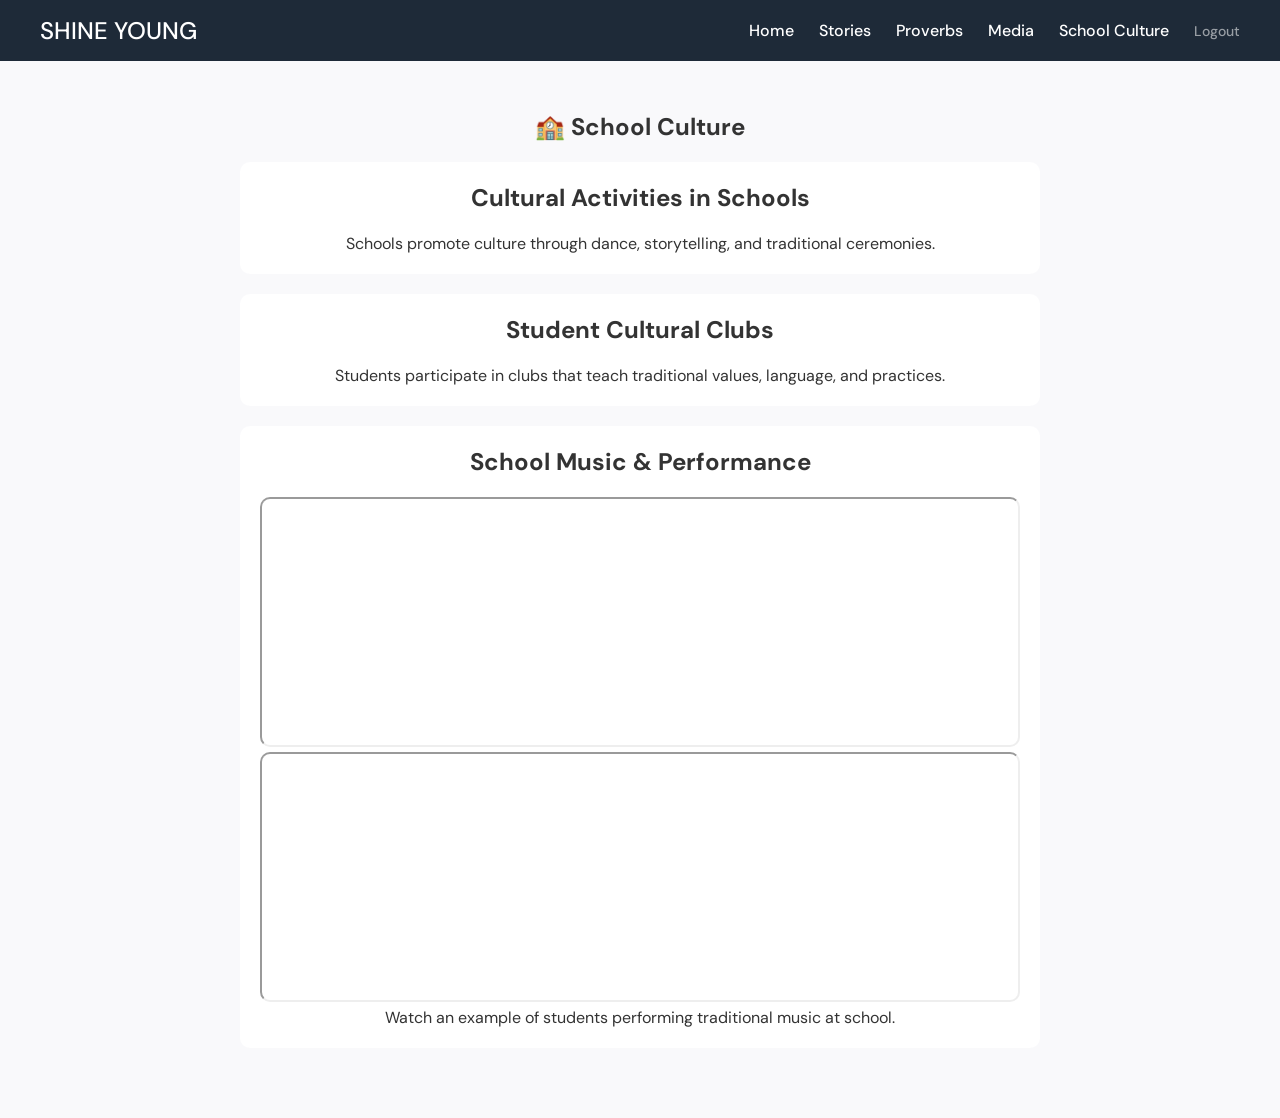
<file: public/school-culture.html>
<!DOCTYPE html>
<html lang="en">
<head>
<meta charset="UTF-8">
<meta name="viewport" content="width=device-width, initial-scale=1.0">
<title>School Culture</title>
<link rel="stylesheet" href="style.css">

<style>
.info-box {
    background: white;
    padding: 20px;
    margin: 20px auto;
    max-width: 800px;
    border-radius: 10px;
}
.video {
    margin-top: 20px;
}
.video iframe {
    width: 100%;
    height: 250px;
    border-radius: 10px;
}
</style>

</head>
<body>

<nav>
<h1><li><a href="index.html">SHINE YOUNG</a></li></h1>
<ul>
<li><a href="index.html">Home</a></li>
<li><a href="stories.php">Stories</a></li>
<li><a href="proverbs.php">Proverbs</a></li>
<li><a href="media.php">Media</a></li>
<li><a href="school-culture.html">School Culture</a></li>
<div id="logout"><a href="http://shineyoung.rf.gd">Logout</a></div>
</ul>
</nav>

<section class="section">
<h1>🏫 School Culture</h1>

<div class="info-box">
<h2>Cultural Activities in Schools</h2>
<p>
Schools promote culture through dance, storytelling, and traditional ceremonies.
</p>
</div>

<div class="info-box">
<h2>Student Cultural Clubs</h2>
<p>
Students participate in clubs that teach traditional values, language, and practices.
</p>
</div>

<div class="info-box video">
<h2>School Music & Performance</h2>

<!-- Embedded YouTube Video -->
<iframe src="https://www.youtube.com/embed/YUYLyODWMVo" allowfullscreen></iframe>
<iframe src="https://www.youtube.com/embed/LViLBKbUYXs"allowfullscreen></iframe>
<p>Watch an example of students performing traditional music at school.</p>
</div>

</section>

</body>
</html>
</file>
<file: public/style.css>
@import url('https://fonts.googleapis.com/css2?family=Playfair+Display:ital,wght@0,700;0,900;1,700&family=DM+Sans:wght@300;400;500;600&display=swap');

* {
    margin: 0;
    padding: 0;
    box-sizing: border-box;
}

body {
    font-family: 'DM Sans', 'Segoe UI', sans-serif;
    background: #f9f9fb;
    color: #333;
}

/* ─── NAVBAR (original) ──────────────────────────── */
nav {
    display: flex;
    justify-content: space-between;
    align-items: center;
    background: #1e2a38;
    padding: 15px 40px;
    position: sticky;
    top: 0;
    z-index: 100;
}

nav h1 {
    color: #f4c542;
    list-style: none;
}

nav h1 li { list-style: none; }

nav ul {
    display: flex;
    list-style: none;
    gap: 25px;
    align-items: center;
}

nav a {
    color: white;
    text-decoration: none;
    font-weight: 500;
}

nav a:hover {
    color: #f4c542;
}

#logout {
    position: relative;
}

#logout a {
    color: rgba(255,255,255,0.55);
    font-size: 14px;
}

#logout a:hover {
    color: #f4c542;
}

/* ─── HERO ───────────────────────────────────────── */
.hero {
    position: relative;
    background: url('https://images.unsplash.com/photo-1509099836639-18ba1795216d') center/cover no-repeat;
    color: white;
    padding: 100px 50px;
    text-align: left;
    min-height: 460px;
    display: flex;
    align-items: center;
}

.hero-overlay {
    position: absolute;
    inset: 0;
    background: linear-gradient(135deg, rgba(15,25,35,0.90) 0%, rgba(15,25,35,0.55) 70%, transparent 100%);
}

.hero-content {
    position: relative;
    z-index: 1;
    max-width: 580px;
}

.hero-badge {
    display: inline-block;
    background: rgba(244,197,66,0.15);
    border: 1px solid rgba(244,197,66,0.35);
    color: #f4c542;
    font-size: 13px;
    font-weight: 500;
    padding: 6px 16px;
    border-radius: 100px;
    margin-bottom: 22px;
}

.hero-content h2 {
    font-family: 'Playfair Display', serif;
    font-size: clamp(2rem, 4vw, 3rem);
    font-weight: 900;
    line-height: 1.15;
    margin-bottom: 16px;
}

.hero-content h2 em {
    font-style: italic;
    color: #f4c542;
}

.hero-content p {
    font-size: 1.1rem;
    color: rgba(255,255,255,0.7);
    margin-bottom: 30px;
    line-height: 1.65;
}

.hero-cta {
    display: flex;
    gap: 14px;
    flex-wrap: wrap;
}

.btn-primary {
    background: #f4c542;
    color: #1e2a38;
    font-weight: 700;
    font-size: 15px;
    padding: 13px 26px;
    border-radius: 8px;
    text-decoration: none;
    transition: 0.25s;
}

.btn-primary:hover {
    background: #e0b123;
    transform: translateY(-2px);
}

.btn-outline {
    border: 1.5px solid rgba(255,255,255,0.45);
    color: white;
    font-weight: 600;
    font-size: 15px;
    padding: 13px 26px;
    border-radius: 8px;
    text-decoration: none;
    transition: 0.25s;
}

.btn-outline:hover {
    border-color: #f4c542;
    color: #f4c542;
}

/* ─── STATS STRIP ────────────────────────────────── */
.stats-strip {
    background: #1e2a38;
    display: flex;
    align-items: center;
    justify-content: center;
    padding: 24px 40px;
    gap: 0;
}

.stat-item {
    display: flex;
    flex-direction: column;
    align-items: center;
    gap: 4px;
    padding: 0 44px;
}

.stat-num {
    font-family: 'Playfair Display', serif;
    font-size: 26px;
    font-weight: 700;
    color: #f4c542;
}

.stat-label {
    font-size: 11px;
    color: rgba(255,255,255,0.45);
    text-transform: uppercase;
    letter-spacing: 0.5px;
    font-weight: 500;
}

.stat-divider {
    width: 1px;
    height: 36px;
    background: rgba(255,255,255,0.1);
}

/* ─── SECTION (original) ─────────────────────────── */
.section {
    padding: 50px;
    text-align: center;
}

/* ─── CARDS (original) ───────────────────────────── */
.cards {
    margin-top: 30px;
    display: grid;
    grid-template-columns: repeat(auto-fit, minmax(250px, 1fr));
    gap: 25px;
}

.card {
    background: white;
    padding: 15px;
    border-radius: 15px;
    box-shadow: 0 5px 15px rgba(0,0,0,0.1);
    transition: 0.3s;
}

.card:hover {
    transform: translateY(-10px);
}

.card img {
    width: 100%;
    height: 180px;
    object-fit: cover;
    border-radius: 10px;
}

.card h3 {
    margin: 10px 0;
}

.card {
    cursor: pointer;
}

.card p {
    font-size: 14px;
}

.section h2 {
    margin-bottom: 20px;
}

.section .card {
    text-align: center;
    line-height: 1.6;
}

.card a {
    display: inline-block;
    margin-top: 10px;
    padding: 8px 15px;
    background-color: #f4c542;
    color: #1e2a38;
    text-decoration: none;
    border-radius: 8px;
    font-weight: 600;
    transition: 0.3s;
}

.card a:hover {
    background-color: #e0b123;
}

/* ─── CONTACT SECTION ────────────────────────────── */
.contact-section {
    background: #f0ede8;
    padding: 70px 50px;
}

.contact-section-header {
    text-align: center;
    margin-bottom: 48px;
}

.contact-tag {
    display: inline-block;
    font-size: 11px;
    font-weight: 700;
    color: #B8960C;
    background: rgba(212,175,55,0.12);
    border: 1px solid rgba(212,175,55,0.3);
    padding: 5px 14px;
    border-radius: 100px;
    letter-spacing: 1px;
    text-transform: uppercase;
    margin-bottom: 14px;
}

.contact-section-header h2 {
    font-family: 'Playfair Display', serif;
    font-size: 2rem;
    font-weight: 700;
    color: #1e2a38;
    margin-bottom: 10px;
}

.contact-section-header p {
    color: #6B7280;
    font-size: 15px;
    max-width: 480px;
    margin: 0 auto;
}

.contact-grid {
    display: grid;
    grid-template-columns: 1fr 2fr;
    gap: 32px;
    max-width: 1000px;
    margin: 0 auto;
}

/* Info panel */
.contact-info-panel {
    background: #1e2a38;
    border-radius: 16px;
    padding: 36px;
    display: flex;
    flex-direction: column;
    gap: 28px;
}

.contact-detail-item {
    display: flex;
    gap: 14px;
    align-items: flex-start;
}

.contact-detail-icon {
    width: 40px;
    height: 40px;
    background: rgba(244,197,66,0.12);
    border-radius: 8px;
    display: flex;
    align-items: center;
    justify-content: center;
    font-size: 18px;
    flex-shrink: 0;
}

.contact-detail-item strong {
    display: block;
    font-size: 12px;
    font-weight: 600;
    color: #f4c542;
    margin-bottom: 4px;
}

.contact-detail-item span {
    font-size: 14px;
    color: rgba(255,255,255,0.55);
    line-height: 1.5;
}

/* Form box */
.contact-form-box {
    background: white;
    border-radius: 16px;
    padding: 40px;
    box-shadow: 0 5px 20px rgba(0,0,0,0.07);
}

.form-msg {
    padding: 13px 18px;
    border-radius: 8px;
    font-size: 14px;
    font-weight: 500;
    margin-bottom: 22px;
}

.form-msg--ok  { background: #F0FFF4; border: 1px solid #C6F6D5; color: #276749; }
.form-msg--err { background: #FFF5F5; border: 1px solid #FED7D7; color: #9B2C2C; }

.contact-form {
    display: flex;
    flex-direction: column;
    gap: 18px;
}

.cf-row {
    display: grid;
    grid-template-columns: 1fr 1fr;
    gap: 18px;
}

.cf-field {
    display: flex;
    flex-direction: column;
}

.cf-field label {
    font-size: 12px;
    font-weight: 600;
    color: #1e2a38;
    margin-bottom: 8px;
    text-transform: uppercase;
    letter-spacing: 0.4px;
}

.cf-field input,
.cf-field textarea {
    font-family: 'DM Sans', 'Segoe UI', sans-serif;
    font-size: 14px;
    color: #333;
    background: #FAFAFA;
    border: 1.5px solid #E2E8F0;
    border-radius: 8px;
    padding: 12px 15px;
    outline: none;
    transition: all 0.2s;
    width: 100%;
}

.cf-field input:focus,
.cf-field textarea:focus {
    border-color: #f4c542;
    background: white;
    box-shadow: 0 0 0 3px rgba(244,197,66,0.15);
}

.cf-field input::placeholder,
.cf-field textarea::placeholder { color: #CBD5E0; }

.cf-field textarea {
    resize: vertical;
    min-height: 130px;
}

.cf-submit {
    align-self: flex-start;
    background: #f4c542;
    color: #1e2a38;
    font-family: 'DM Sans', 'Segoe UI', sans-serif;
    font-size: 15px;
    font-weight: 700;
    padding: 13px 30px;
    border: none;
    border-radius: 8px;
    cursor: pointer;
    transition: all 0.25s;
}

.cf-submit:hover {
    background: #e0b123;
    transform: translateY(-2px);
    box-shadow: 0 6px 20px rgba(244,197,66,0.3);
}

/* ─── FOOTER ─────────────────────────────────────── */
.site-footer {
    background: #1e2a38;
    padding: 52px 50px 0;
}

.footer-inner {
    display: grid;
    grid-template-columns: 2fr 1fr 1fr;
    gap: 48px;
    padding-bottom: 40px;
    border-bottom: 1px solid rgba(255,255,255,0.07);
}

.footer-brand .footer-logo {
    font-family: 'Playfair Display', serif;
    font-size: 18px;
    font-weight: 700;
    color: white;
    display: block;
    margin-bottom: 12px;
}

.footer-brand p {
    color: rgba(255,255,255,0.35);
    font-size: 14px;
    line-height: 1.7;
    max-width: 260px;
}

.footer-col {
    display: flex;
    flex-direction: column;
    gap: 10px;
}

.footer-col strong {
    color: rgba(255,255,255,0.65);
    font-size: 12px;
    font-weight: 600;
    text-transform: uppercase;
    letter-spacing: 0.5px;
    margin-bottom: 4px;
}

.footer-col a {
    color: rgba(255,255,255,0.4);
    font-size: 14px;
    text-decoration: none;
    transition: 0.2s;
}

.footer-col a:hover { color: #f4c542; }

.footer-bottom {
    text-align: center;
    padding: 20px;
    color: rgba(255,255,255,0.22);
    font-size: 13px;
}

/* ─── RESPONSIVE ─────────────────────────────────── */
@media (max-width: 900px) {
    .stats-strip { flex-wrap: wrap; gap: 16px; padding: 20px; }
    .stat-divider { display: none; }
    .stat-item { padding: 0 20px; }
    .contact-grid { grid-template-columns: 1fr; }
    .cf-row { grid-template-columns: 1fr; }
    .footer-inner { grid-template-columns: 1fr; gap: 28px; }
    nav { flex-wrap: wrap; padding: 15px 20px; gap: 10px; }
    nav ul { gap: 14px; }
    .section { padding: 40px 20px; }
    .hero { padding: 70px 24px; }
    .contact-section { padding: 50px 20px; }
    .site-footer { padding: 40px 20px 0; }
}
</file>
